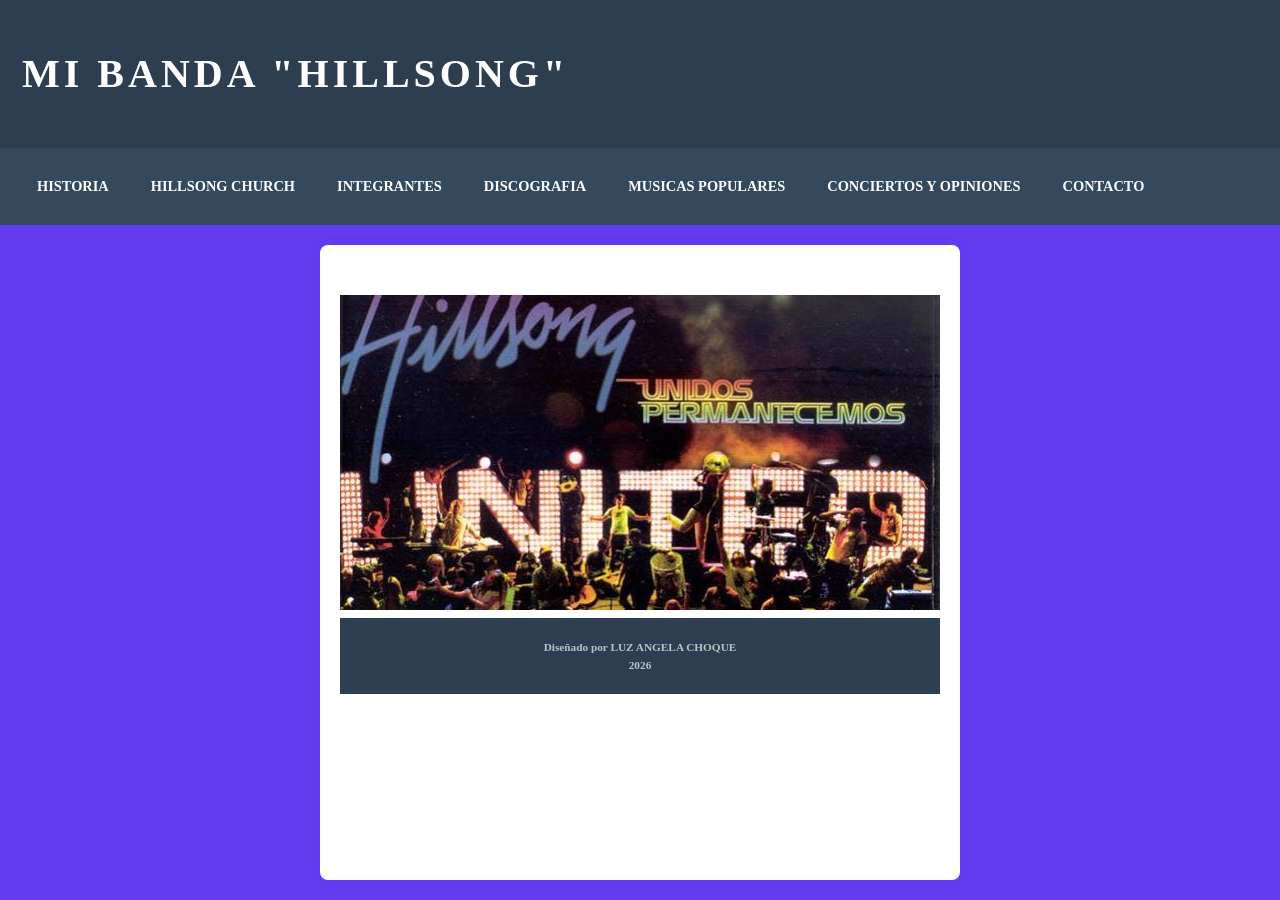
<file: index.html>
<!DOCTYPE html>
<html lang="en">
<head>
    <meta charset="UTF-8">
    <meta name="viewport" content="width=  , initial-scale=1.0">
    <title>Principal</title>
    <link href="https://fonts.googleapis.com/css2?family=Dancing+Script:wght@700&display=swap" rel="stylesheet">
    <link rel="stylesheet"href="css/estilos.css">
</head>
<body>
    <div class="padre">
        <header>
            <table>
                <tr>
                    <td ><div class="titulo">MI BANDA "HILLSONG"</div></td>
                </tr>
            </table>
            <div class="">

            </div>

        </header>
        <nav>
            <table>
                <tr>
                    <td><div class="caja"><a href="paginas/historia.html"target="_blank">HISTORIA</a></div></td>
                    <td><div class="caja"><a href="paginas/hillsongchurch.html"target="_blank">HILLSONG CHURCH</a></div></td>
                    <td><div class="caja"><a href="paginas/integrantes.html"target="_blank">INTEGRANTES</a></div></td>
                    <td><div class="caja"><a href="paginas/discografia.html"target="_blank">DISCOGRAFIA</a></div></td>
                    <td><div class="caja"><a href="paginas/musicas populares.html"target="_blank">MUSICAS POPULARES</a></div></td>
                    <td><div class="caja"><a href="paginas/conciertos y opiniones.html"target="_blank">CONCIERTOS Y OPINIONES</a></div></td>
                    <td><div class="caja"><a href="paginas/contacto.html"target="_blank">CONTACTO</a></div></td>
                </tr>
            </table>
        </nav>
        <section>
            <img src="imags/WhatsApp Image 2026-05-03 at 22.26.23.jpeg" alt="portada de la banda HILLSONG UNITED"
        </section>
        <footer>
            <h5>Diseñado por LUZ ANGELA CHOQUE <br>2026</h5>
        </footer>
    </div>
</body>
</html>
</file>
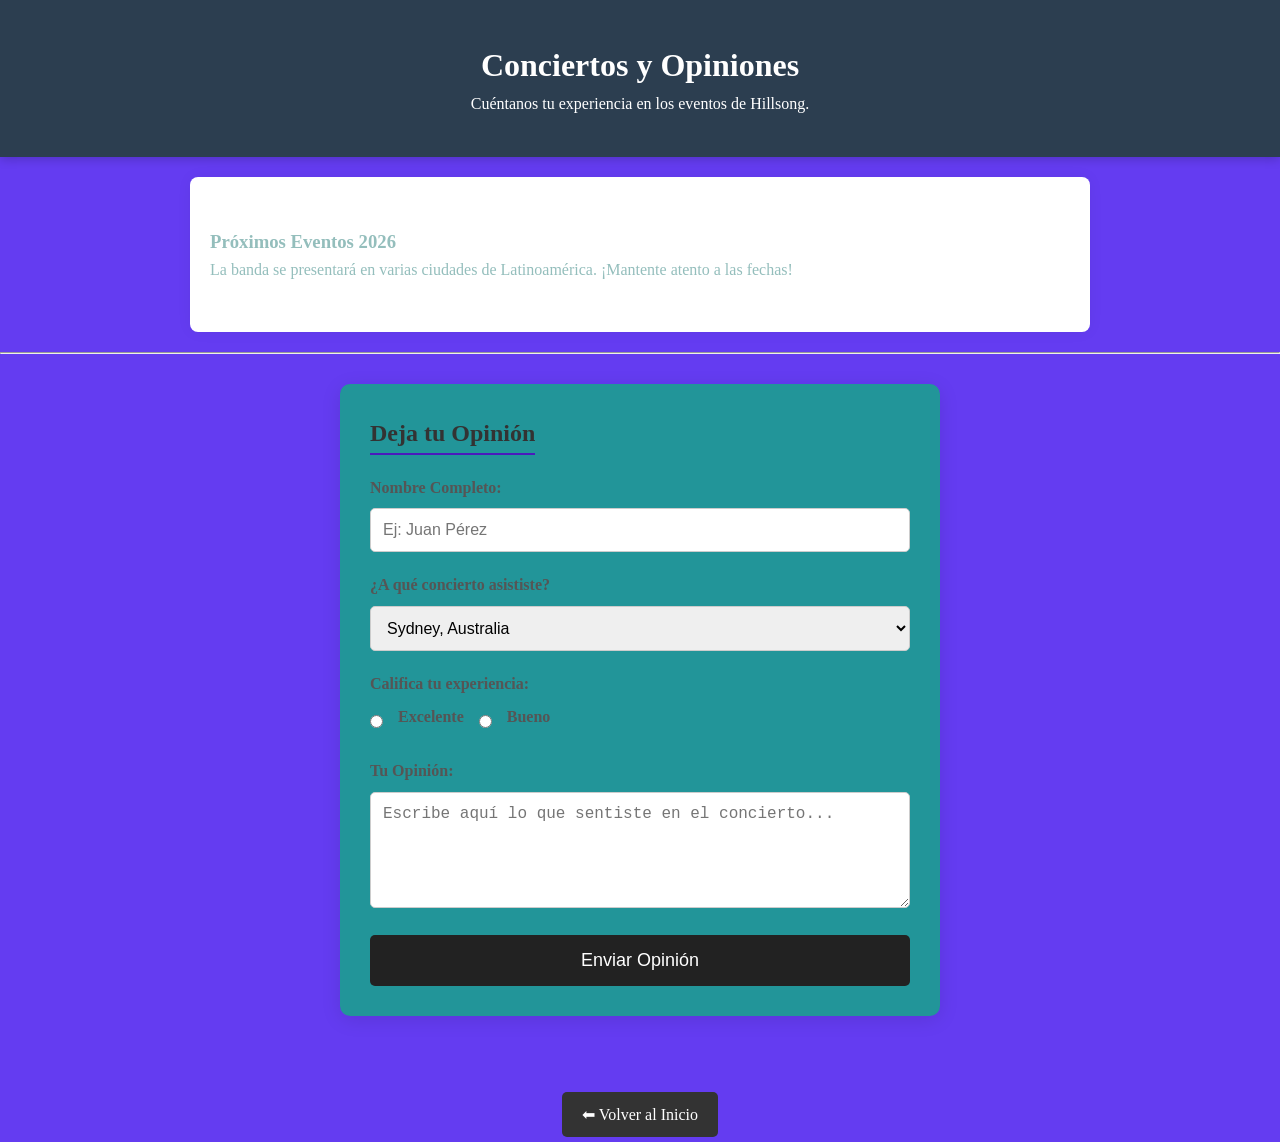
<file: paginas/conciertos y opiniones.html>
<!DOCTYPE html>
<html lang="es">
<head>
    <meta charset="UTF-8">
    <meta name="viewport" content="width=device-width, initial-scale=1.0">
    <title>Conciertos y Opiniones - Hillsong</title>
    <link rel="stylesheet" href="../css/estilos.css">
</head>
<body>

    <div class="cuerpo-pagina">
        <header class="encabezado-interno">
            <h1>Conciertos y Opiniones</h1>
            <p>Cuéntanos tu experiencia en los eventos de Hillsong.</p>
        </header>

        <section class="info-conciertos">
            <div class="tarjeta-evento">
                <h3>Próximos Eventos 2026</h3>
                <p>La banda se presentará en varias ciudades de Latinoamérica. ¡Mantente atento a las fechas!</p>
            </div>
        </section>

        <hr>

        <section class="seccion-formulario">
            <h2>Deja tu Opinión</h2>
            <form action="#" method="post" class="formulario-contacto">
                
                <div class="campo">
                    <label for="nombre">Nombre Completo:</label>
                    <input type="text" id="nombre" name="nombre" placeholder="Ej: Juan Pérez" required>
                </div>

                <div class="campo">
                    <label for="concierto">¿A qué concierto asististe?</label>
                    <select id="concierto" name="concierto">
                        <option value="sydney">Sydney, Australia</option>
                        <option value="usa">Peru,Lima</option>
                        <option value="latam">Bolivia,La Paz</option>
                        <option value="otro">Otro</option>
                    </select>
                </div>

                <div class="campo">
                    <label>Califica tu experiencia:</label>
                    <div class="radio-group">
                        <input type="radio" id="excelente" name="califica" value="excelente"> <label for="excelente">Excelente</label>
                        <input type="radio" id="bueno" name="califica" value="bueno"> <label for="bueno">Bueno</label>
                    </div>
                </div>

                <div class="campo">
                    <label for="comentario">Tu Opinión:</label>
                    <textarea id="comentario" name="comentario" rows="5" placeholder="Escribe aquí lo que sentiste en el concierto..." required></textarea>
                </div>

                <button type="submit" class="boton-enviar">Enviar Opinión</button>
            </form>
        </section>

        <center>
            <br>
            <a href="../index.html" class="boton-volver">⬅ Volver al Inicio</a>
        </center>
    </div>

</body>
</html>
</file>
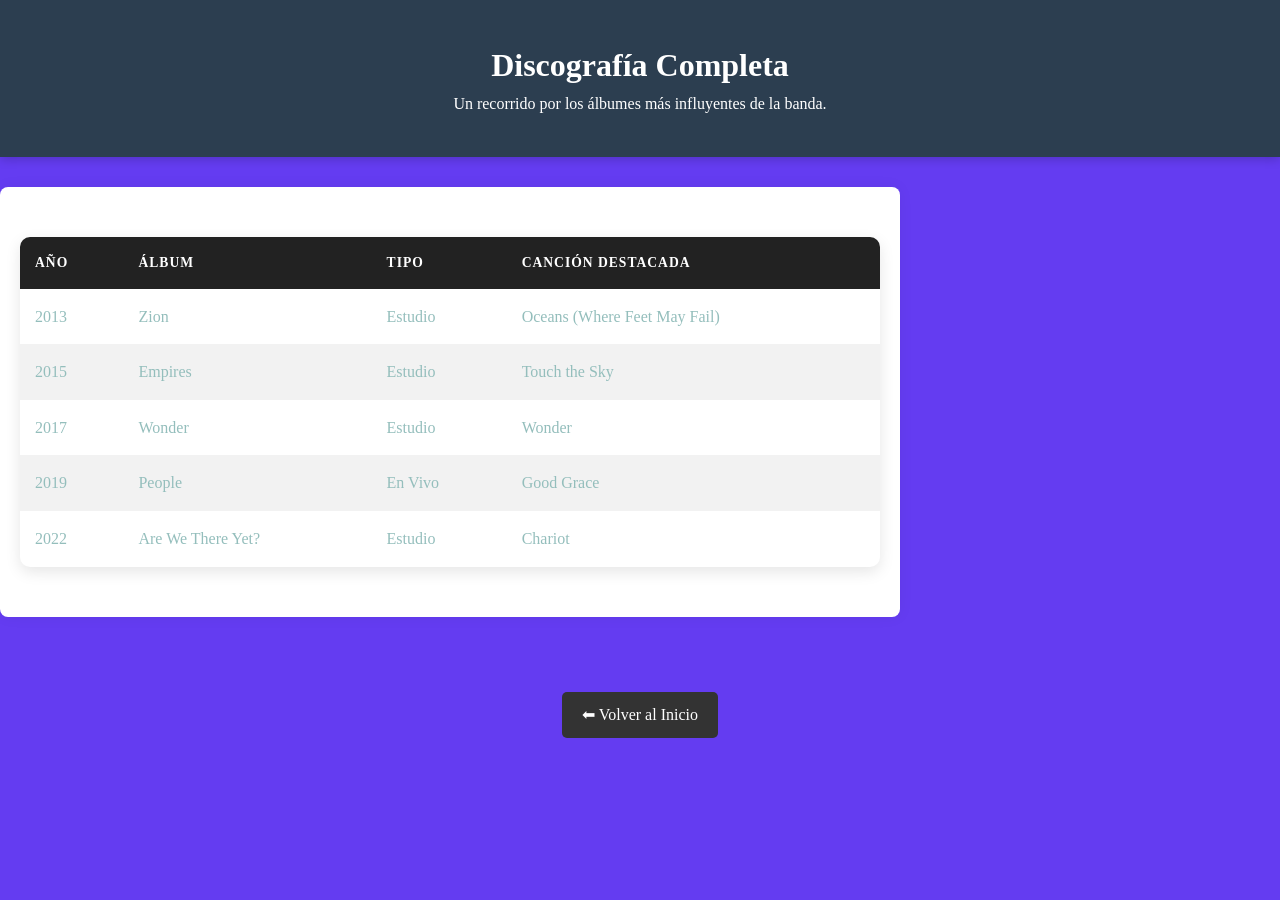
<file: paginas/discografia.html>
<!DOCTYPE html>
<html lang="es">
<head>
    <meta charset="UTF-8">
    <meta name="viewport" content="width=device-width, initial-scale=1.0">
    <title>Discografía - Hillsong United</title>
    <link rel="stylesheet" href="../css/estilos.css">
</head>
<body>

    <div class="cuerpo-pagina">
        <header class="encabezado-interno">
            <h1>Discografía Completa</h1>
            <p>Un recorrido por los álbumes más influyentes de la banda.</p>
        </header>

        <section class="seccion-tabla">
            <table class="tabla-discos">
                <thead>
                    <tr>
                        <th>Año</th>
                        <th>Álbum</th>
                        <th>Tipo</th>
                        <th>Canción Destacada</th>
                    </tr>
                </thead>
                <tbody>
                    <tr>
                        <td>2013</td>
                        <td>Zion</td>
                        <td>Estudio</td>
                        <td>Oceans (Where Feet May Fail)</td>
                    </tr>
                    <tr>
                        <td>2015</td>
                        <td>Empires</td>
                        <td>Estudio</td>
                        <td>Touch the Sky</td>
                    </tr>
                    <tr>
                        <td>2017</td>
                        <td>Wonder</td>
                        <td>Estudio</td>
                        <td>Wonder</td>
                    </tr>
                    <tr>
                        <td>2019</td>
                        <td>People</td>
                        <td>En Vivo</td>
                        <td>Good Grace</td>
                    </tr>
                    <tr>
                        <td>2022</td>
                        <td>Are We There Yet?</td>
                        <td>Estudio</td>
                        <td>Chariot</td>
                    </tr>
                </tbody>
            </table>
        </section>

        <center>
            <br>
            <a href="../index.html" class="boton-volver">⬅ Volver al Inicio</a>
        </center>
    </div>

</body>
</html>
</file>
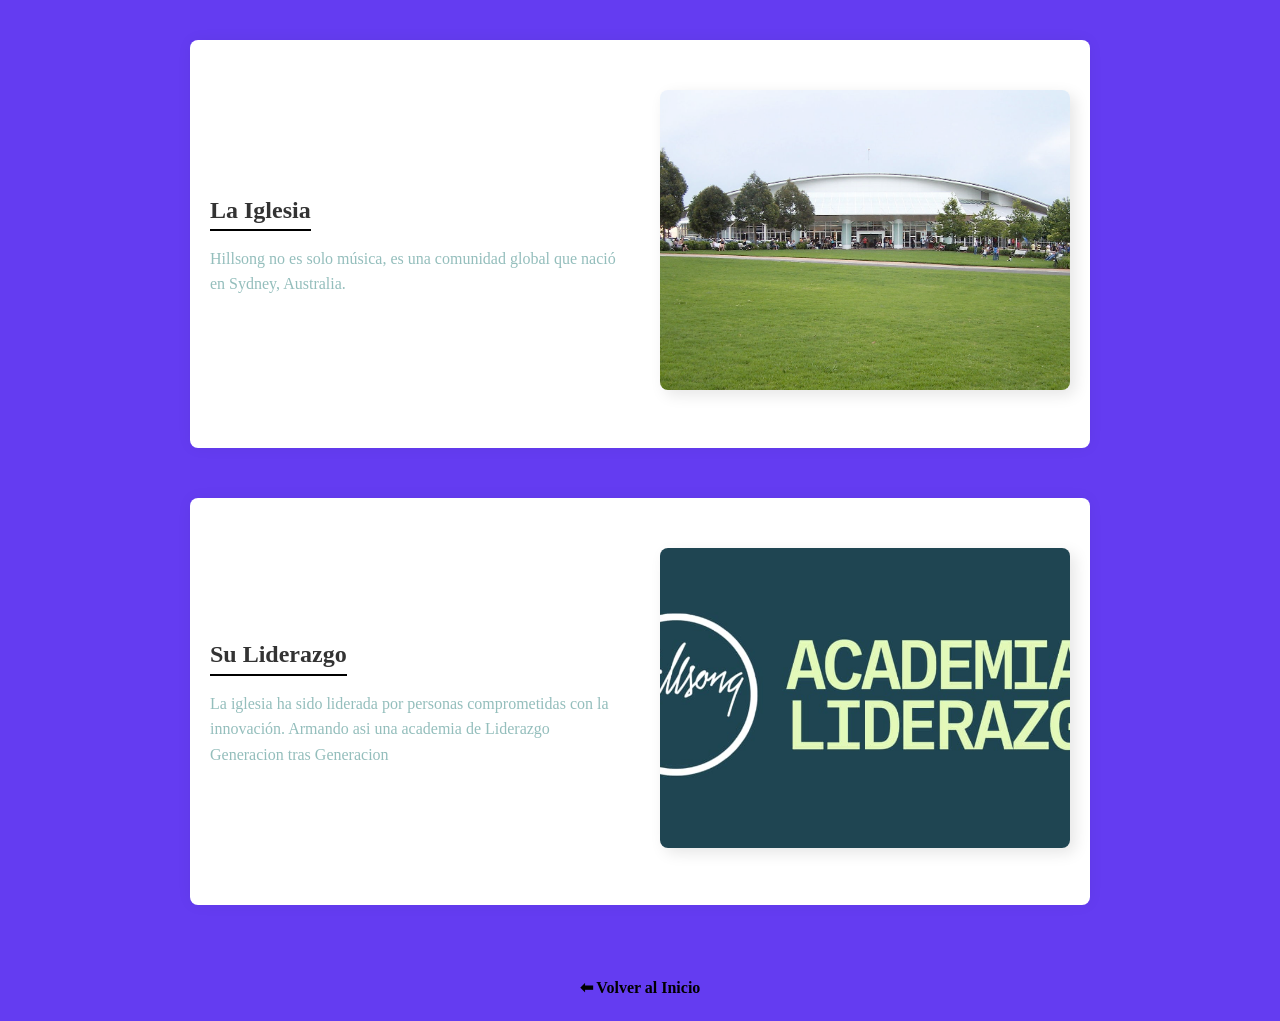
<file: paginas/hillsongchurch.html>
<!DOCTYPE html>
<html lang="es">
<head>
    <meta charset="UTF-8">
    <meta name="viewport" content="width=device-width, initial-scale=1.0">
    <title>Hillsong Church - Detalles</title>
    <link rel="stylesheet" href="../css/estilos.css">
</head>
<body>

    <div class="contenedor-mosaico">
        
        <section class="bloque-info">
            <div class="texto">
                <h2>La Iglesia</h2>
                <p>Hillsong no es solo música, es una comunidad global que nació en Sydney, Australia.</p>
            </div>
            <div class="imagen">
                <img src="../imags/WhatsApp Image 2026-05-03 at 22.32.09 (1).jpeg" alt="Sede Hillsong">
            </div>
        </section>

        <section class="bloque-info inverso">
            <div class="imagen">
                <img src="../imags/WhatsApp Image 2026-05-03 at 22.32.09.jpeg" alt="Liderazgo">
            </div>
            <div class="texto">
                <h2>Su Liderazgo</h2>
                <p>La iglesia ha sido liderada por personas comprometidas con la innovación. Armando asi una academia de Liderazgo Generacion tras Generacion</p>
            </div>
        </section>

        <center>
            <a href="../index.html" style="display:inline-block; margin-top:20px; text-decoration:none; color:black; font-weight:bold;">⬅ Volver al Inicio</a>
        </center>

    </div>

</body>
</html>
</file>
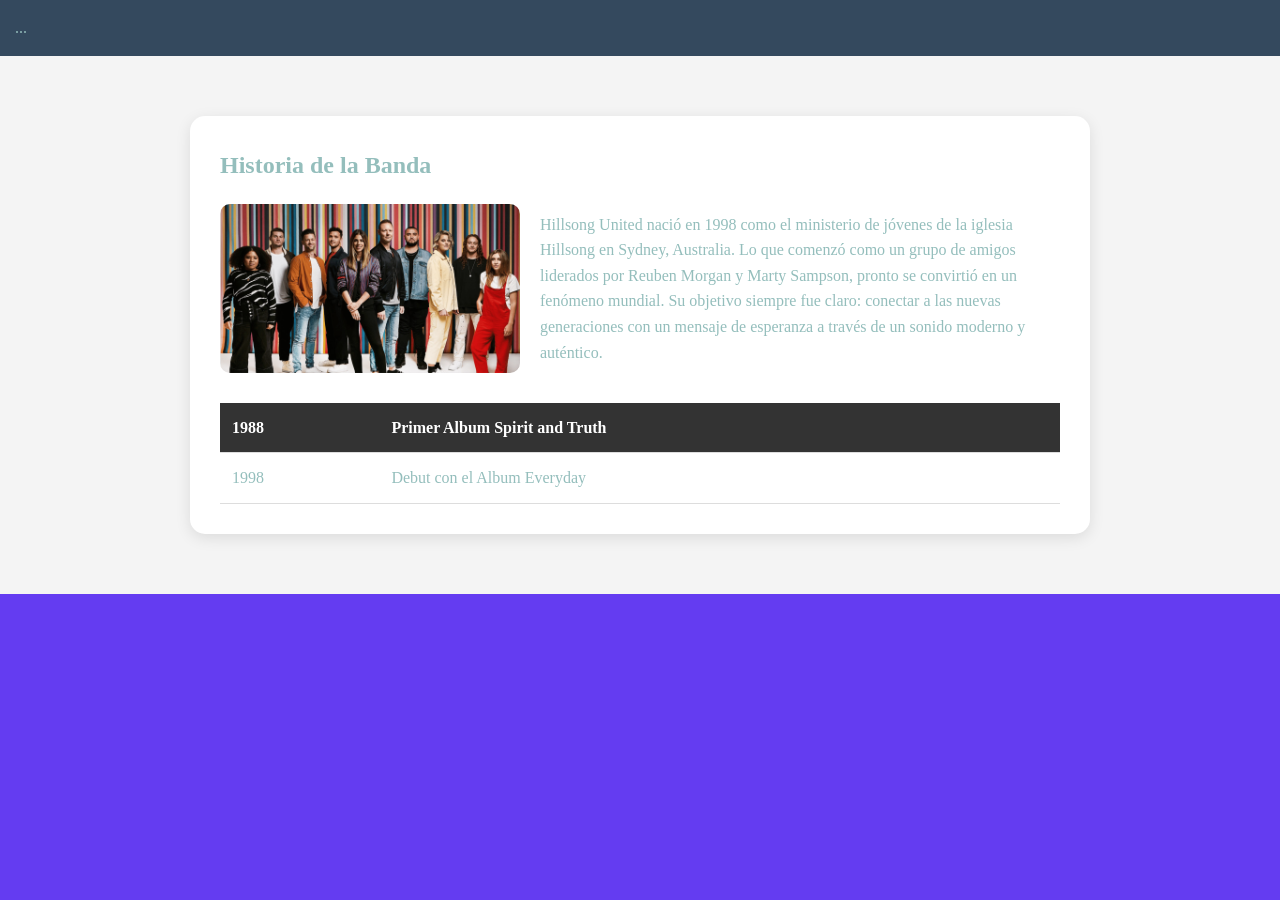
<file: paginas/historia.html>
<!DOCTYPE html>
<html lang="en">
<head>
    <meta charset="UTF-8">
    <meta name="viewport" content="width=device-width, initial-scale=1.0">
    <title>HISTORIA</title>
    <link rel="stylesheet" href="../css/estilos.css"
</head>
<body>
    <div class="padre">
    <nav>...</nav>

    <main class="contenedor-secundario">
        <section class="tarjeta-info">
            <h1>Historia de la Banda</h1>
            <div class="flex-contenido">
                <img src="../imags/WhatsApp Image 2026-05-03 at 22.15.27.jpeg" alt="Foto de la banda" class="img-secundaria">
                <p>Hillsong United nació en 1998 como el ministerio de jóvenes de la iglesia Hillsong en Sydney, Australia. Lo que comenzó como un grupo de amigos liderados por Reuben Morgan y Marty Sampson, pronto se convirtió en un fenómeno mundial. Su objetivo siempre fue claro: conectar a las nuevas generaciones con un mensaje de esperanza a través de un sonido moderno y auténtico.</p>
            </div>
        
            <table class="tabla-datos">
                <tr>
                    <th>1988</th>
                    <th>Primer Album Spirit and Truth </th>
                </tr>
                <tr>
                    <td>1998</td>
                    <td>Debut con el Album  Everyday</td>
                </tr>
            </table>
        </section>
    </main>
</div>
</body>
</html>
</file>
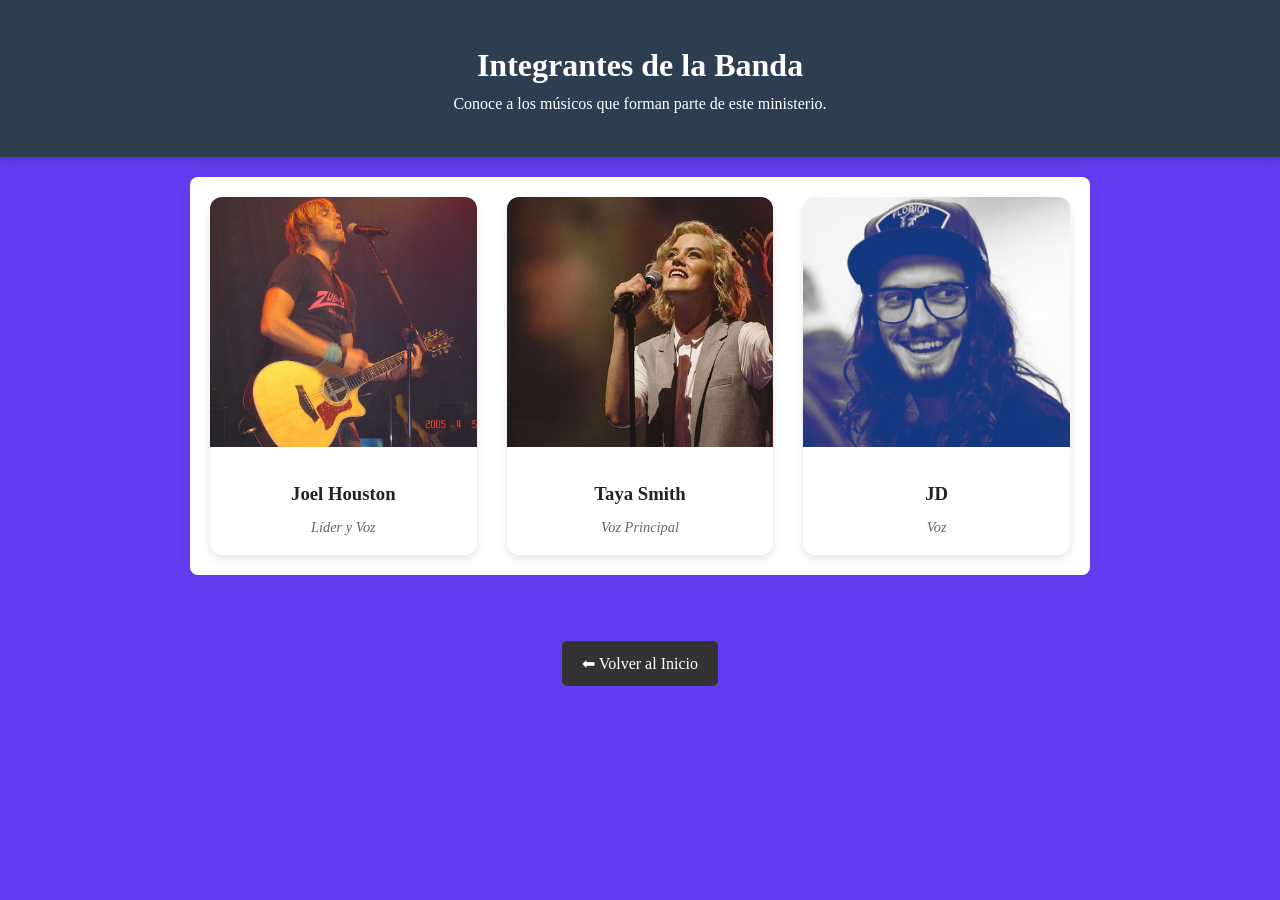
<file: paginas/integrantes.html>
<!DOCTYPE html>
<html lang="en">
<head>
    <meta charset="UTF-8">
    <meta name="viewport" content="width=device-width, initial-scale=1.0">
    <title>Document</title>
</head>
<body>
    <!DOCTYPE html>
<html lang="es">
<head>
    <meta charset="UTF-8">
    <title>Integrantes - Hillsong United</title>
    <link rel="stylesheet" href="../css/estilos.css">
</head>
<body>

    <div class="cuerpo-pagina">
        <header class="encabezado-interno">
            <h1>Integrantes de la Banda</h1>
            <p>Conoce a los músicos que forman parte de este ministerio.</p>
        </header>

        <section class="contenedor-integrantes">
            
            <article class="tarjeta-integrante">
                <img src="../imags/WhatsApp Image 2026-05-03 at 22.37.44.jpeg" alt="Joel Houston">
                <div class="info-integrante">
                    <h3>Joel Houston</h3>
                    <span>Líder y Voz</span>
                </div>
            </article>

            <article class="tarjeta-integrante">
                <img src="../imags/WhatsApp Image 2026-05-03 at 22.37.44 (1).jpeg" alt="Taya Smith">
                <div class="info-integrante">
                    <h3>Taya Smith</h3>
                    <span>Voz Principal</span>
                </div>
            </article>

            <article class="tarjeta-integrante">
                <img src="../imags/WhatsApp Image 2026-05-03 at 22.37.45.jpeg" alt="JD">
                <div class="info-integrante">
                    <h3>JD</h3>
                    <span>Voz</span>
                </div>
            </article>

        </section>

        <center>
            <br>
            <a href="../index.html" class="boton-volver">⬅ Volver al Inicio</a>
        </center>
    </div>

</body>
</html>
</body>
</html>
</file>
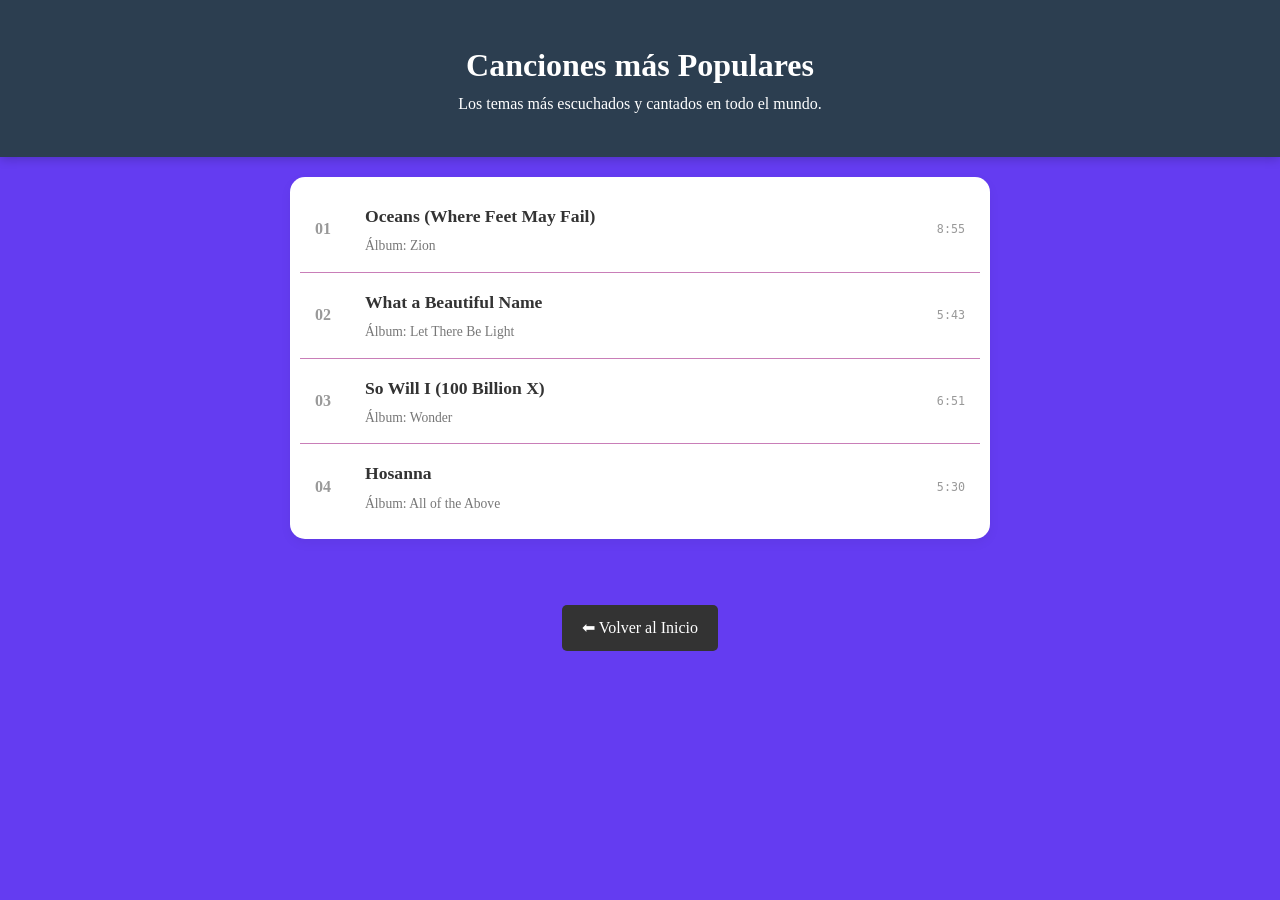
<file: paginas/musicas populares.html>
<!DOCTYPE html>
<html lang="es">
<head>
    <meta charset="UTF-8">
    <meta name="viewport" content="width=device-width, initial-scale=1.0">
    <title>Músicas Populares - Hillsong</title>
    <link rel="stylesheet" href="../css/estilos.css">
</head>
<body>

    <div class="cuerpo-pagina">
        <header class="encabezado-interno">
            <h1>Canciones más Populares</h1>
            <p>Los temas más escuchados y cantados en todo el mundo.</p>
        </header>

        <section class="lista-reproduccion">
            <div class="item-musica">
                <div class="numero">01</div>
                <div class="detalles-musica">
                    <h3>Oceans (Where Feet May Fail)</h3>
                    <p>Álbum: Zion</p>
                </div>
                <div class="duracion">8:55</div>
            </div>

            <div class="item-musica">
                <div class="numero">02</div>
                <div class="detalles-musica">
                    <h3>What a Beautiful Name</h3>
                    <p>Álbum: Let There Be Light</p>
                </div>
                <div class="duracion">5:43</div>
            </div>

            <div class="item-musica">
                <div class="numero">03</div>
                <div class="detalles-musica">
                    <h3>So Will I (100 Billion X)</h3>
                    <p>Álbum: Wonder</p>
                </div>
                <div class="duracion">6:51</div>
            </div>

            <div class="item-musica">
                <div class="numero">04</div>
                <div class="detalles-musica">
                    <h3>Hosanna</h3>
                    <p>Álbum: All of the Above</p>
                </div>
                <div class="duracion">5:30</div>
            </div>
        </section>

        <center>
            <br>
            <a href="../index.html" class="boton-volver">⬅ Volver al Inicio</a>
        </center>
    </div>

</body>
</html>
</file>
<file: css/estilos.css>
* {
    margin: 0;
    padding: 0;
    box-sizing: border-box;
}

body {
    font-family: 'Satisfy',cursive;
    background-color: #643cf1; 
    color: #94bebc;
    line-height: 1.6;
}
.padre {
    width: 100%;
    min-height: 100vh;
    display: flex;
    flex-direction: column;
    }
header {
    background-color: #2c3e50; 
    color: white;
    padding: 40px 20px;
    text-align: center;
    box-shadow: 0 2px 10px rgba(0,0,0,0.2);
}

.titulo {
    font-size: 2.5rem;
    letter-spacing: 4px;
    font-weight: bold;
    text-transform: none;
}
nav {
    background-color: #34495e;
    padding: 15px ;
    position: sticky;
    top: 0;
    z-index: 100;
}

nav a {
    color: white;
    text-decoration: none;
    font-weight: 600;
    padding: 10px 15px;
    margin: 0 5px;
    font-size: 0.9rem;
    border-radius: 4px;
    transition: background 0.3s, color 0.3s;
    display: inline-block;
}

nav a:hover {
    background-color: #0e7ba7; 
    color: white;
}

section {
    flex: 1;
    padding: 50px 20px;
    max-width: 900px;
    margin: 0 auto;
    background-color: white;
    margin-top: 20px;
    margin-bottom: 20px;
    border-radius: 8px;
    box-shadow: 0 0 15px rgba(0,0,0,0.05);
}

section h2 {
    color: #2c3e50;
    margin-bottom: 15px;
    border-bottom: 2px solid #4b1abc;
    display: inline-block;
}

footer {
    background-color: #2c3e50;
    color: #bdc3c7;
    text-align: center;
    padding: 20px;
    font-size: 0.85rem;
}

footer strong {
    color: #5fceb8;
}


.contenedor-botones {
    display: flex;
    justify-content: center;
    flex-wrap: wrap;
}
.contacto-creativo {
    display: flex;
    gap: 40px;
    align-items: flex-start;
    margin-top: 40px;
    flex-wrap: wrap; 
}


.info-contacto {
    flex: 1;
    background: #222;
    color: white;
    padding: 40px;
    border-radius: 20px;
}

.detalles-item {
    margin-bottom: 30px;
}

.detalles-item h3 {
    color: #ffd700; 
    margin-bottom: 5px;
}

.iconos-sociales a {
    color: white;
    text-decoration: underline;
    font-size: 0.9em;
}


.tarjeta-visual {
    flex: 1;
    position: relative;
    text-align: center;
}

.img-contacto {
    width: 100%;
    border-radius: 20px;
    filter: brightness(0.7);
}


.globo-texto {
    position: absolute;
    top: 50%;
    left: 50%;
    transform: translate(-50%, -50%);
    background: rgba(255, 255, 255, 0.9);
    padding: 20px;
    border-radius: 15px;
    width: 70%;
    box-shadow: 0 10px 30px rgba(0,0,0,0.3);
    z-index: 1;
}

.globo-texto p {
    font-style: italic;
    color: #333;
    margin: 0;
}
.contenedor-secundario {
    padding: 40px;
    display: flex;
    justify-content: center;
    background-color: #f4f4f4; 
}


.tarjeta-info {
    background-color: white;
    padding: 30px;
    border-radius: 15px;
    box-shadow: 0px 4px 15px rgba(0,0,0,0.1);
    max-width: 900px;
    width: 100%;
}


.flex-contenido {
    display: flex;
    gap: 20px;
    align-items: center;
    margin-top: 20px;
}

.img-secundaria {
    width: 300px;
    border-radius: 10px;
    filter: grayscale(20%); 
}


.tabla-datos {
    width: 100%;
    margin-top: 30px;
    border-collapse: collapse;
}

.tabla-datos th, .tabla-datos td {
    border-bottom: 1px solid #ddd;
    padding: 12px;
    text-align: left;
}

.tabla-datos th {
    background-color: #333;
    color: white;
}


.contenedor-mosaico {
    max-width: 1000px;
    margin: 0 auto;
    padding: 20px;
}

.bloque-info {
    display: flex;
    align-items: center;
    gap: 40px;
    margin-bottom: 50px;
}

.bloque-info.inverso {
    flex-direction: row-reverse;
}

.texto {
    flex: 1;
}

.texto h2 {
    color: #333;
    border-bottom: 2px solid #000;
    display: inline-block;
}

.imagen {
    flex: 1;
}

.imagen img {
    width: 100%;
    height: 300px;
    object-fit: cover; 
    border-radius: 8px;
    box-shadow: 5px 5px 15px rgba(0,0,0,0.1);
}


.boton-volver {
    display: inline-block;
    padding: 10px 20px;
    background-color: #333;
    color: white;
    text-decoration: none;
    border-radius: 5px;
    margin-top: 20px;
}

.contenedor-integrantes {
    display: grid;
    
    grid-template-columns: repeat(auto-fit, minmax(250px, 1fr));
    gap: 30px;
    padding: 20px;
}

.tarjeta-integrante {
    background-color: #fff;
    border-radius: 12px;
    overflow: hidden; 
    box-shadow: 0 4px 8px rgba(0,0,0,0.1);
    transition: transform 0.3s ease; 
    text-align: center;
}


.tarjeta-integrante:hover {
    transform: translateY(-10px);
}

.tarjeta-integrante img {
    width: 100%;
    height: 250px;
    object-fit: cover; 
}

.info-integrante {
    padding: 15px;
}

.info-integrante h3 {
    margin: 10px 0 5px 0;
    color: #222;
}

.info-integrante span {
    color: #666;
    font-style: italic;
    font-size: 0.9em;
}

.seccion-tabla {
    margin: 30px 0;
    overflow-x: auto;
}

.tabla-discos {
    width: 100%;
    border-collapse: collapse; 
    background-color: white;
    border-radius: 10px;
    overflow: hidden;
    box-shadow: 0 5px 15px rgba(0,0,0,0.1);
}


.tabla-discos thead {
    background-color: #222;
    color: white;
}

.tabla-discos th, .tabla-discos td {
    padding: 15px;
    text-align: left;
}

.tabla-discos tbody tr:nth-child(even) {
    background-color: #f2f2f2;
}
.tabla-discos tbody tr:hover {
    background-color: #e9e9e9;
    cursor: default;
}
.tabla-discos th {
    text-transform: uppercase;
    font-size: 0.85em;
    letter-spacing: 1px;
}

.lista-reproduccion {
    background-color: #fff;
    border-radius: 15px;
    padding: 10px;
    box-shadow: 0 4px 12px rgba(0,0,0,0.05);
    max-width: 700px;
    margin: 20px auto;
}


.item-musica {
    display: flex;
    align-items: center;
    padding: 15px;
    border-bottom: 1px solid #c97eb8;
    transition: background 0.2s;
}

.item-musica:last-child {
    border-bottom: none;
}

.item-musica:hover {
    background-color: #5f75b3;
    border-radius: 8px;
}
.numero {
    font-weight: bold;
    color: #999;
    margin-right: 20px;
    width: 30px;
}
.detalles-musica {
    flex-grow: 1; 
}
.detalles-musica h3 {
    margin: 0;
    font-size: 1.1em;
    color: #333;
}
.detalles-musica p {
    margin: 5px 0 0 0;
    font-size: 0.85em;
    color: #777;
}
.duracion {
    color: #999;
    font-family: monospace;
    font-size: 0.9em;
}

.seccion-formulario {
    background-color: #229599;
    max-width: 600px;
    margin: 30px auto;
    padding: 30px;
    border-radius: 10px;
    box-shadow: 0 4px 20px rgba(0,0,0,0.1);
}

.seccion-formulario h2 {
    text-align: center;
    color: #333;
    margin-bottom: 20px;
}

.campo {
    margin-bottom: 20px;
}

.campo label {
    display: block;
    margin-bottom: 8px;
    font-weight: bold;
    color: #555;
}

.campo input[type="text"], 
.campo select, 
.campo textarea {
    width: 100%;
    padding: 12px;
    border: 1px solid #ccc;
    border-radius: 5px;
    box-sizing: border-box; 
    font-size: 16px;
}

.boton-enviar {
    width: 100%;
    background-color: #222;
    color: white;
    padding: 15px;
    border: none;
    border-radius: 5px;
    font-size: 18px;
    cursor: pointer;
    transition: background 0.3s;
}

.boton-enviar:hover {
    background-color: #444;
}

.radio-group {
    display: flex;
    gap: 15px;
    align-items: center;
}
.contacto-creativo {
    display: flex;
    gap: 40px;
    align-items: flex-start;
    margin-top: 40px;
    flex-wrap: wrap; /
}

.info-contacto {
    flex: 1;
    background: #222;
    color: white;
    padding: 40px;
    border-radius: 20px;
}

.detalles-item {
    margin-bottom: 30px;
}

.detalles-item h3 {
    color: #ffd700; 
    margin-bottom: 5px;
}

.iconos-sociales a {
    color: white;
    text-decoration: underline;
    font-size: 0.9em;
}

.tarjeta-visual {
    flex: 1;
    position: relative;
    text-align: center;
}

.img-contacto {
    width: 100%;
    border-radius: 20px;
    filter: brightness(0.7);
}

.globo-texto {
    position: absolute;
    top: 50%;
    left: 50%;
    transform: translate(-50%, -50%);
    background: rgba(137, 158, 197, 0.9);
    padding: 20px;
    border-radius: 15px;
    width: 70%;
    box-shadow: 0 10px 30px rgba(0,0,0,0.3);
    z-index: 1;
}

.globo-texto p {
    font-style:oblique;
    color: #333;
    margin: 0;
}
</file>
